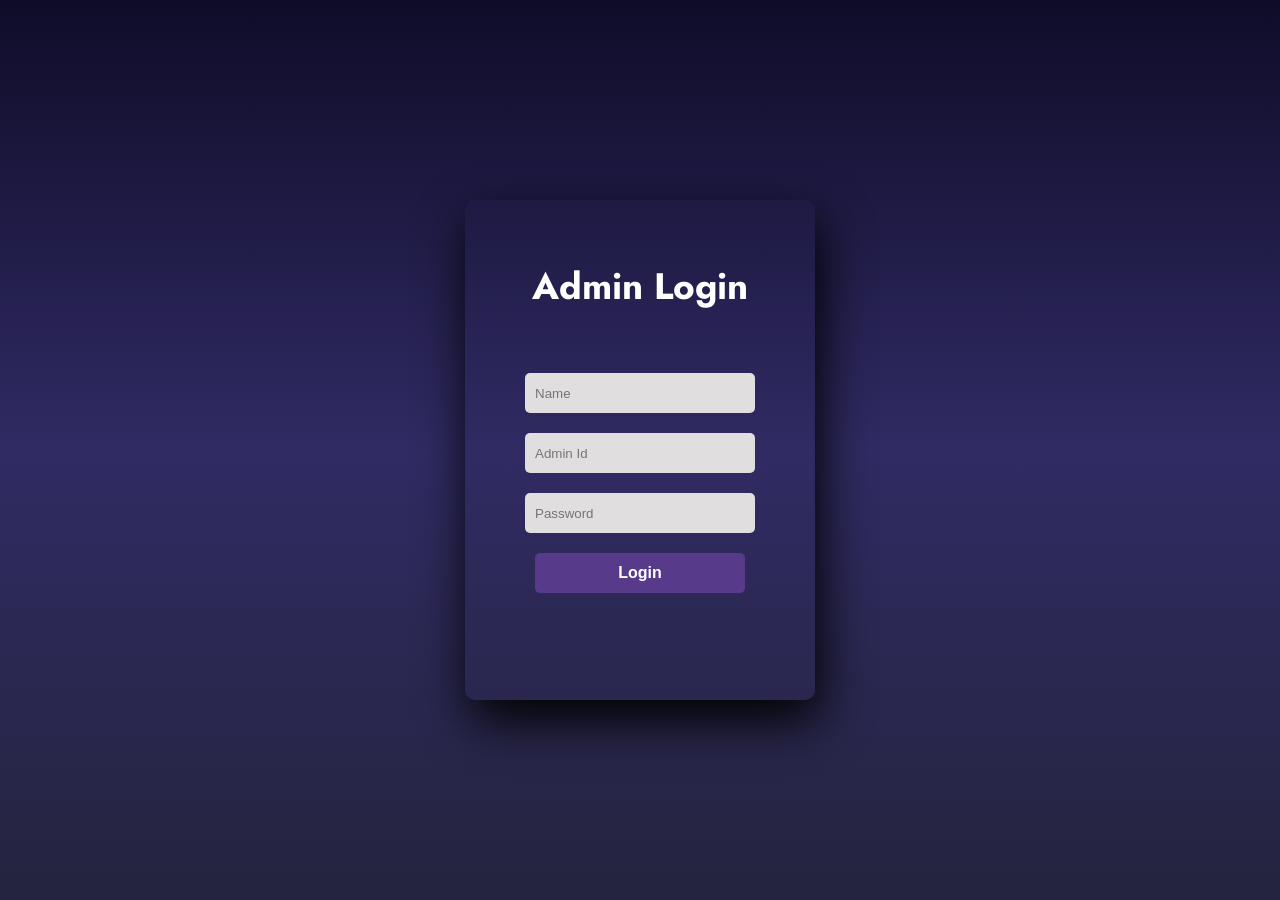
<file: admin.html>
<!DOCTYPE html>
<html lang="en">
<head>
    <meta charset="UTF-8">
    <meta name="viewport" content="width=device-width, initial-scale=1.0">
	<link rel="shortcut icon" href="assets/images/favicon.svg" type="image/x-icon">
    <title>Admin</title>
    <link rel="stylesheet" href="admin.css">
<link href="https://fonts.googleapis.com/css2?family=Jost:wght@500&display=swap" rel="stylesheet">

</head>
<body>
    <div class="main">  	
		<input type="checkbox" id="chk" aria-hidden="true">

			<div class="signup">
				<form>
					<label for="chk" aria-hidden="true">Admin Login</label>
					<input type="text" name="txt" placeholder="Name" required="">
					<input type="email" name="email" placeholder="Admin Id" required="">
					<input type="password" name="pswd" placeholder="Password" required="">
					<button>Login</button>
				</form>
			</div>

			<!-- <div class="login">
				<form>
					<label for="chk" aria-hidden="true">Login</label>
					<input type="email" name="email" placeholder="Email" required="">
					<input type="password" name="pswd" placeholder="Password" required="">
					<button>Login</button>
				</form>
			</div> -->
	</div>
    
</body>
</html>
</file>
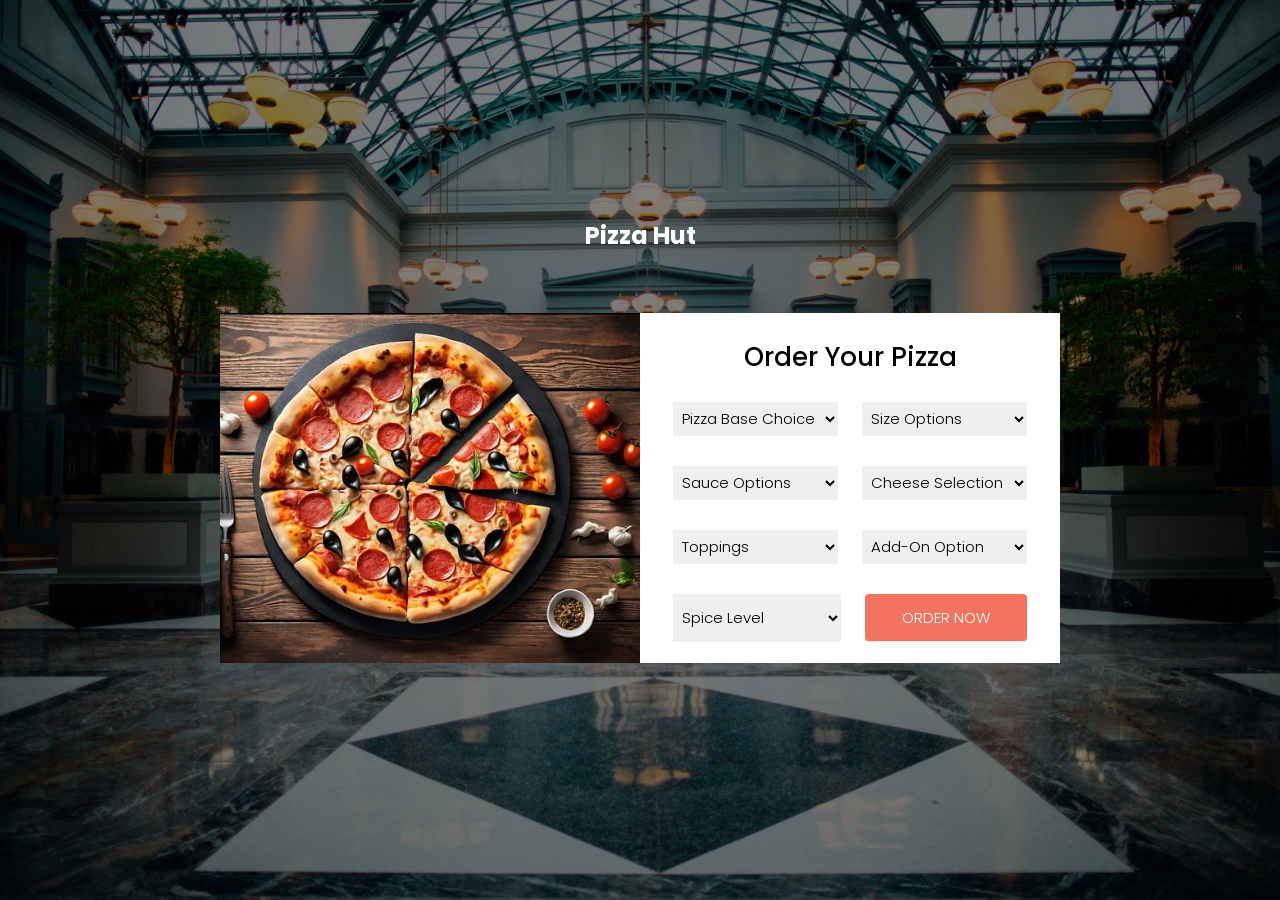
<file: order1.html>
<!DOCTYPE html>
<html lang="en">
<head>
    <meta charset="UTF-8">
    <meta name="viewport" content="width=device-width, initial-scale=1.0">
    <link rel="shortcut icon" href="assets/images/favicon.svg" type="image/x-icon">
    <title>Document</title>
    <link rel="stylesheet" href="order.css">
    <script>
        // function showAlert() {
        //     alert("Your order has been placed successfully. Thanks!");
        // }

        function redirectToPayment(){
            window.location.href = "payment.html"
        }
    </script>



</head>
    <body>
        
        <section class = "banner">
            <h2>Pizza Hut</h2>
            <div class = "card-container">
                <div class = "card-img">
                    <!-- image here -->
                     <!-- <img src="./assets/images/pizza.jpg" width="100%" height="100%" alt="image"> -->
                </div>

                <div class = "card-content">
                    <h3>Order Your Pizza</h3>
                    <form>
                        <div class = "form-row">
                            
                            <select title = "pizza" required>
                                <option value = "select">Pizza Base Choice</option>
                                <option value = "Classic Hand-Tossed">Classic Hand-Tossed</option>
                                <option value = "Thin Crust">Thin Crust</option>
                                <option value = "Cheese Burst">Cheese Burst</option>
                                <option value = "Whole Wheat Base">Whole Wheat Base</option>
                            </select>

                            <select title = "size" required>
                                <option value = "Size Options">Size Options</option>
                                <option value = "Personal">Personal (6-inch)</option>
                                <option value = "Medium">Medium (8-inch)</option>
                                <option value = "Large">Large (12-inch)</option>
                                <option value = "Family">Family (16-inch)</option>
                            </select>
                        </div>

                        <div class = "form-row">
                            <select title = "souce" required>
                                <option value = "Sauce Options">Sauce Options</option>
                                <option value = "Classic Tomato">Classic Tomato</option>
                                <option value = "Pesto">Pesto</option>
                                <option value = "Alfredo (White Sauce)">Alfredo (White Sauce)</option>
                                <option value = "Spicy Marinara">Spicy Marinara</option>
                            </select>

                            <select title = "Cheese" required>
                                <option value = "cheese">Cheese Selection</option>
                                <option value = "Mozzarella">Mozzarella</option>
                                <option value = "Cheddar">Cheddar</option>
                                <option value = "Parmesan">Parmesan</option>
                                <option value = "Vegan Cheese">Vegan Cheese</option>
                            </select>
                        </div>

                        <div class = "form-row">
                            <select title = "Topping" required>
                                <option value = "Topping">Toppings</option>
                                <option value = "Pepperoni">Pepperoni</option>
                                <option value = "Bell Peppers">Bell Peppers</option>
                                <option value = "Grilled Chicken">Grilled Chicken</option>
                                <option value = "Truffle Oil">Truffle Oil</option>
                            </select>

                            <select title = "Add-On Option" required>
                                <option value = "Add-On Option">Add-On Option</option>
                                <option value = "Extra Cheese">Extra Cheese</option>
                                <option value = "Extra Meat">Extra Meat</option>
                                <option value = "Gluten-Free Dough">Gluten-Free Dough</option>
                            </select>

                        </div>

                        <div class="form-row">
                            <select title = "Spice Level" required>
                                <option value = "Spice Level">Spice Level</option>
                                <option value = "Mild">Mild</option>
                                <option value = "Medium">Medium</option>
                                <option value = "Spicy">Spicy</option>
                            </select>

                            <input type = "submit" value = "ORDER NOW" onclick="redirectToPayment()" >
                           
                        </div>

                        

                    </form>
                </div>
            </div>
        </section>
       
      
    </body>
</html>
</file>
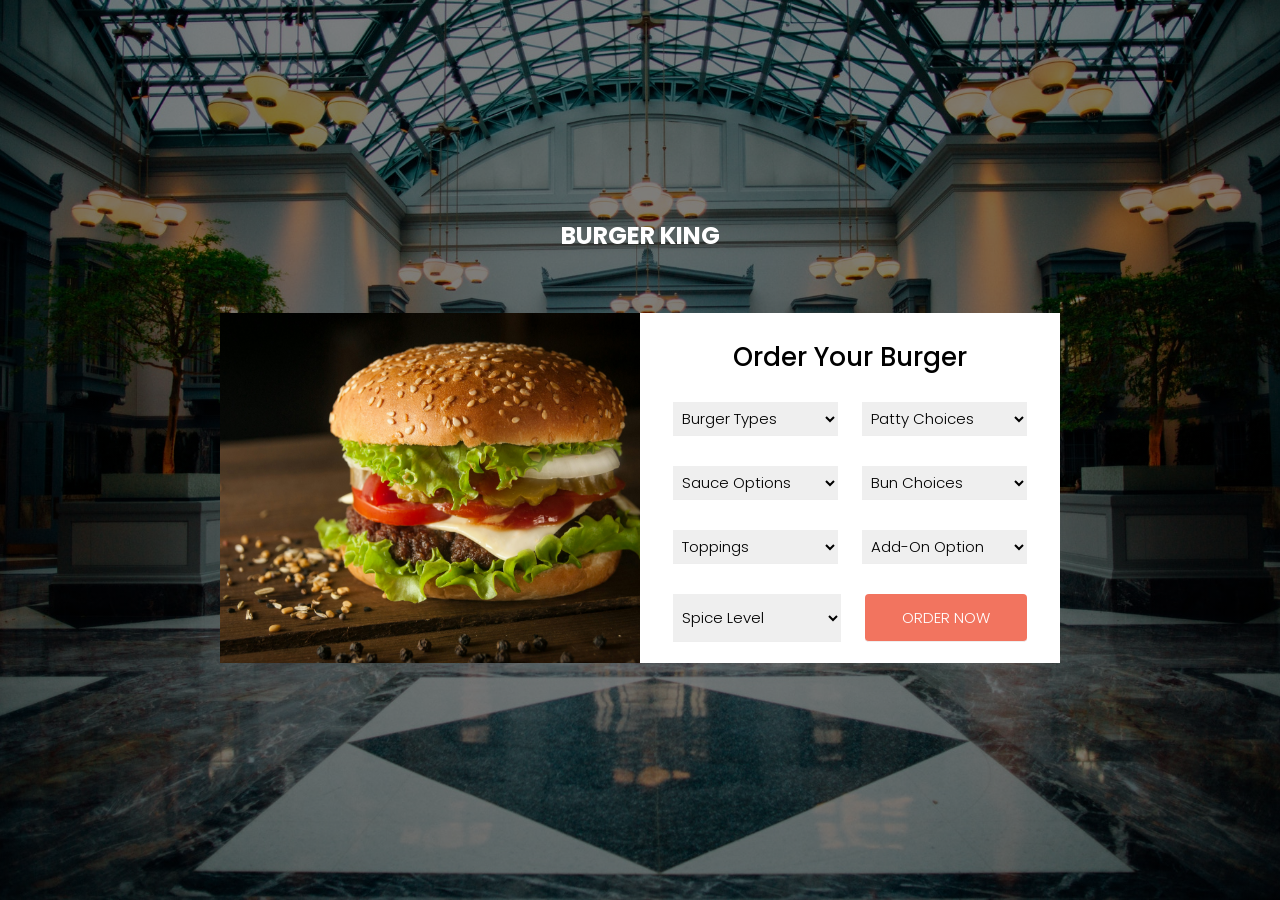
<file: order2.html>
<!DOCTYPE html>
<html lang="en">
<head>
    <meta charset="UTF-8">
    <meta name="viewport" content="width=device-width, initial-scale=1.0">
    <link rel="shortcut icon" href="assets/images/favicon.svg" type="image/x-icon">
    <title>Document</title>
    <!-- <link rel="stylesheet" href="order.css"> -->
    

    <script>
        function showAlert() {
            alert("Your order has been placed successfully. Thanks!");
        }
    </script>

    <style>
        @import url('https://fonts.googleapis.com/css2?family=Poppins:wght@300;500;700&display=swap');


*{
    box-sizing: border-box;
    padding: 0;
    margin: 0;
}
body{
    font-family: 'Poppins', sans-serif;
}
.banner{
    min-height: 100vh;
    background: linear-gradient(rgba(0, 0, 0, 0.5), rgba(0, 0, 0, 0.5)), url("./assets/images/banner-img.jpg") center/cover no-repeat;
    display: flex;
    flex-direction: column;
    justify-content: center;
    align-items: center;
    color: #fff;
    padding-bottom: 20px;
}
.card-container{
    display: grid;
    grid-template-columns: 420px 420px;
}
.card-img{
    background: url("./assets/images/burger.jpg") center/cover no-repeat;
}
.banner h2{
    padding-bottom: 40px;
    margin-bottom: 20px;
}
.card-content{
    background: #fff;
    height: 350px;
}
.card-content h3{
    text-align: center;
    color: #000;
    padding: 25px 0 10px 0;
    font-size: 26px;
    font-weight: 500;
}
.form-row{
    display: flex;
    width: 90%;
    margin: 0 auto;
}
form select, form input{
    display: block;
    width: 100%;
    margin: 15px 12px;
    padding: 5px;
    font-size: 15px;
    font-family: 'Poppins', sans-serif;
    outline: none;
    border: none;
    border-bottom: 1px solid #eee;
    font-weight: 300;
}
form input[type = text], form input[type = number], form input::placeholder, select{
    color: black;
}
form input[type = submit]{
    color: #fff;
    background: #f2745f;
    padding: 12px 0;
    border-radius: 4px;
    cursor: pointer;
}
form input[type = submit]:hover{
    opacity: 0.9;
}
@media(max-width: 992px){
    .card-container{
        grid-template-columns: 100%;
        width: 100vw;
    }
    .card-img{
        height: 330px;
    }
}

@media (max-width: 800px){
    .card-img{
        width: 100%;
        height: 600px;
        scale: 0.62;
        margin-top: -180px;
    }
    .card-content
    {
        margin-top: -180px;
        scale: 0.62;
    }

    .banner h2{
        font-size: 2rem;
      
       
    }
    
}

    </style>

</head>
    <body>
        
        <section class = "banner">
            <h2>BURGER KING</h2>
            <div class = "card-container">
                <div class = "card-img">
                    <!-- image here -->
                     <!-- <img src="./assets/images/card-img.jpg" width="100" height="100" alt="image"> -->
                </div>

                <div class = "card-content">
                    <h3>Order Your Burger</h3>
                    <form>
                        <div class = "form-row">
                            
                            <select title = "Burger" required>
                                <option value = "select">Burger Types</option>
                                <option value = "Classic Burger">Classic Burger</option>
                                <option value = "Cheese Lover's Burger">Cheese Lover's Burger</option>
                                <option value = "Chicken Burger">Chicken Burger</option>
                                <option value = "Vegetarian Burger">Vegetarian Burger</option>
                                <option value = "BBQ Bacon Burger">BBQ Bacon Burger</option>
                            </select>

                            <select title = "Patty Choices" required>
                                <option value = "Patty Choices">Patty Choices</option>
                                <option value = "Chicken">Chicken</option>
                                <option value = "Lamb">Lamb</option>
                                <option value = "Vegan">Vegan</option>
                            </select>
                        </div>

                        <div class = "form-row">
                            <select title = "souce" required>
                                <option value = "Sauce Options">Sauce Options</option>
                                <option value = "Spicy Mayo">Spicy Mayo</option>
                                <option value = "Garlic Aioli">Garlic Aioli</option>
                                <option value = "Ketchup/Mustard">Ketchup/Mustard</option>
                            </select>

                            <select title = "Bun Choices" required>
                                <option value = "Bun Choices">Bun Choices</option>
                                <option value = "Classic Brioche">Classic Brioche</option>
                                <option value = "Sesame Seed Bun">Sesame Seed Bun</option>
                                <option value = "Whole Wheat">Whole Wheat</option>
                                <option value = "Lettuce Wrap">Lettuce Wrap</option>
                            </select>
                        </div>

                        <div class = "form-row">
                            <select title = "Topping" required>
                                <option value = "Topping">Toppings</option>
                                <option value = "Cheese">Cheese</option>
                                <option value = "Grilled Onions">Grilled Onions</option>
                                <option value = "Avocado">Avocado</option>
                                <option value = "Pickles">Pickles</option>
                            </select>

                            <select title = "Add-On Option" required>
                                <option value = "Add-On Option">Add-On Option</option>
                                <option value = "Extra Cheese">Add fries and a drink</option>
                                <option value = "Extra Meat">Sweet potato fries option</option>
                                <option value = "Gluten-Free Dough">Side salad or onion rings</option>
                            </select>

                        </div>

                        <div class="form-row">
                            <select title = "Spice Level" required>
                                <option value = "Spice Level">Spice Level</option>
                                <option value = "Mild">Mild</option>
                                <option value = "Medium">Medium</option>
                                <option value = "Extra Hot">Extra Hot</option>
                            </select>

                            <input type = "submit" value = "ORDER NOW" onclick="redirectToPayment()">
                        </div>

                        

                    </form>
                </div>
            </div>
        </section>
        
        
    </body>
</html>
</file>
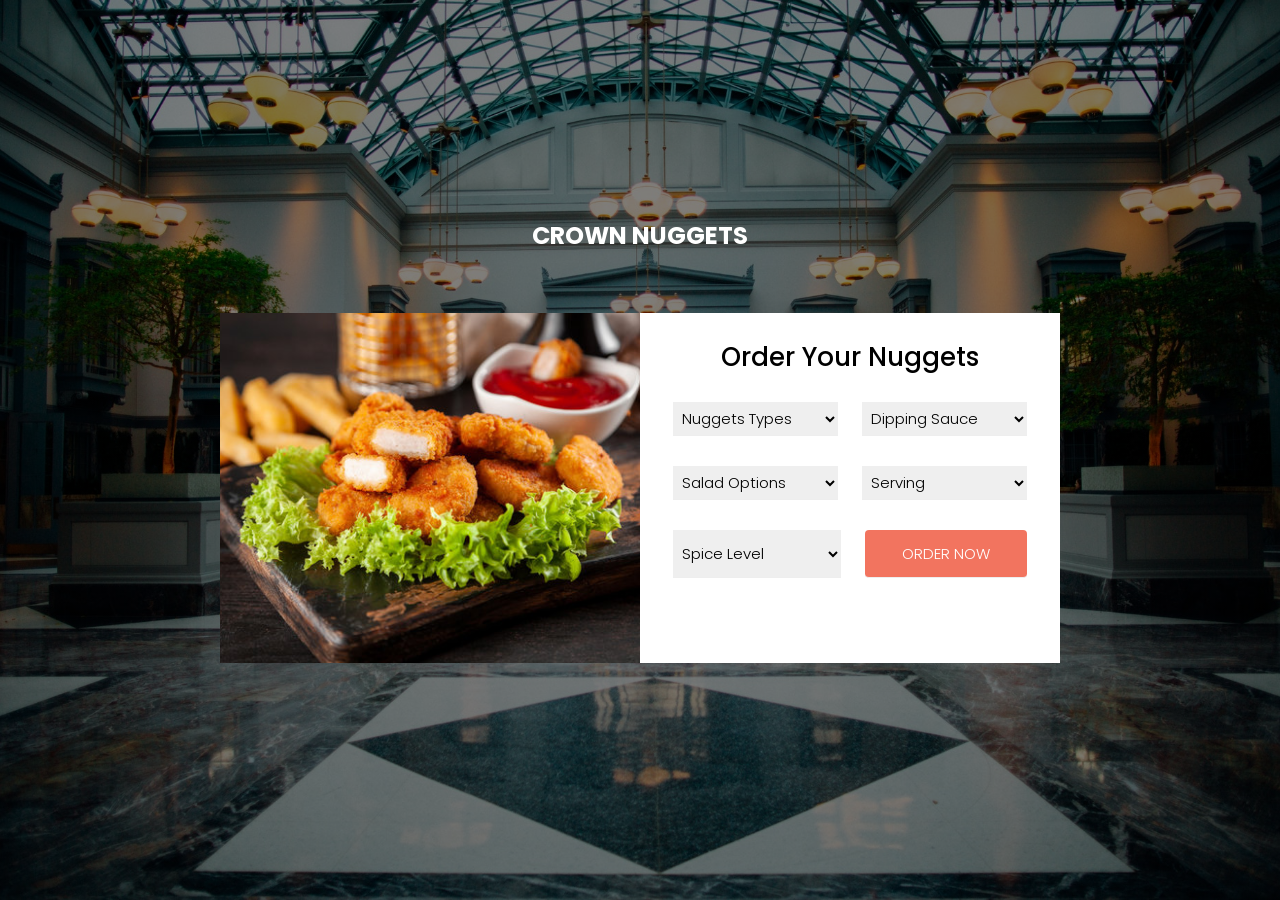
<file: order3.html>
<!DOCTYPE html>
<html lang="en">
<head>
    <meta charset="UTF-8">
    <meta name="viewport" content="width=device-width, initial-scale=1.0">
    <link rel="shortcut icon" href="assets/images/favicon.svg" type="image/x-icon">
    <title>Document</title>
    <!-- <link rel="stylesheet" href="order.css"> -->

    <script>
        function showAlert() {
            alert("Your order has been placed successfully. Thanks!");
        }
    </script>

    <style>
            @import url('https://fonts.googleapis.com/css2?family=Poppins:wght@300;500;700&display=swap');


*{
    box-sizing: border-box;
    padding: 0;
    margin: 0;
}
body{
    font-family: 'Poppins', sans-serif;
}
.banner{
    min-height: 100vh;
    background: linear-gradient(rgba(0, 0, 0, 0.5), rgba(0, 0, 0, 0.5)), url("./assets/images/banner-img.jpg") center/cover no-repeat;
    display: flex;
    flex-direction: column;
    justify-content: center;
    align-items: center;
    color: #fff;
    padding-bottom: 20px;
}
.card-container{
    display: grid;
    grid-template-columns: 420px 420px;
}
.card-img{
    background: url("./assets/images/nuggets.jpg") center/cover no-repeat;
}
.banner h2{
    padding-bottom: 40px;
    margin-bottom: 20px;
}
.card-content{
    background: #fff;
    height: 350px;
}
.card-content h3{
    text-align: center;
    color: #000;
    padding: 25px 0 10px 0;
    font-size: 26px;
    font-weight: 500;
}
.form-row{
    display: flex;
    width: 90%;
    margin: 0 auto;
}
form select, form input{
    display: block;
    width: 100%;
    margin: 15px 12px;
    padding: 5px;
    font-size: 15px;
    font-family: 'Poppins', sans-serif;
    outline: none;
    border: none;
    border-bottom: 1px solid #eee;
    font-weight: 300;
}
form input[type = text], form input[type = number], form input::placeholder, select{
    color: black;
}
form input[type = submit]{
    color: #fff;
    background: #f2745f;
    padding: 12px 0;
    border-radius: 4px;
    cursor: pointer;
}
form input[type = submit]:hover{
    opacity: 0.9;
}
@media(max-width: 992px){
    .card-container{
        grid-template-columns: 100%;
        width: 100vw;
    }
    .card-img{
        height: 330px;
    }
}
    </style>




</head>
    <body>
        
        <section class = "banner">
            <h2>CROWN NUGGETS</h2>
            <div class = "card-container">
                <div class = "card-img">
                    <!-- image here -->
                     <!-- <img src="./assets/images/card-img.jpg" width="100" height="100" alt="image"> -->
                </div>

                <div class = "card-content">
                    <h3>Order Your Nuggets</h3>
                    <form>
                        <div class = "form-row">
                            
                            <select title = "Nuggets" required>
                                <option value = "select">Nuggets Types</option>
                                <option value = "Classic Burger">Classic Chicken Nuggets</option>
                                <option value = "Cheese Lover's Burger">Spicy Chicken Nuggets</option>
                                <option value = "Chicken Burger">CGrilled Chicken Nuggets</option>
                                <option value = "Vegetarian Burger">BBQ Chicken Nuggets</option>
                                <option value = "BBQ Bacon Burger">Nuggets Combo Box</option>
                            </select>

                            <select title = "dipping Sauce" required>
                                <option value = "Patty Choices">Dipping Sauce</option>
                                <option value = "Chicken">Blue Cheese</option>
                                <option value = "Lamb">Garlic Butter Dip</option>
                                <option value = "Vegan">Sour Sauce</option>
                            </select>
                        </div>

                        <div class = "form-row">
                            <select title = "salad" required>
                                <option value = "Sauce Options">Salad Options</option>
                                <option value = "Spicy Mayo">Fries</option>
                                <option value = "Garlic Aioli">Onion rings</option>
                                <option value = "Ketchup/Mustard">Side salad</option>
                            </select>

                            <select title = "Serving" required>
                                <option value = "Choices">Serving</option>
                                <option value = "Classic Brioche">Ketchup</option>
                                <option value = "Sesame Seed Bun">Honey Mustard</option>
                                <option value = "Whole Wheat">Garlic Aioli</option>
                            </select>
                        </div>

                        <div class="form-row">
                            <select title = "Spice Level" required>
                                <option value = "Spice Level">Spice Level</option>
                                <option value = "Mild">Mild</option>
                                <option value = "Medium">Medium</option>
                                <option value = "Extra Hot">Extra Hot</option>
                            </select>

                            <input type = "submit" value = "ORDER NOW" onclick="redirectToPayment()">
                        </div>

                        

                    </form>
                </div>
            </div>
        </section>
        
        
    </body>
</html>
</file>
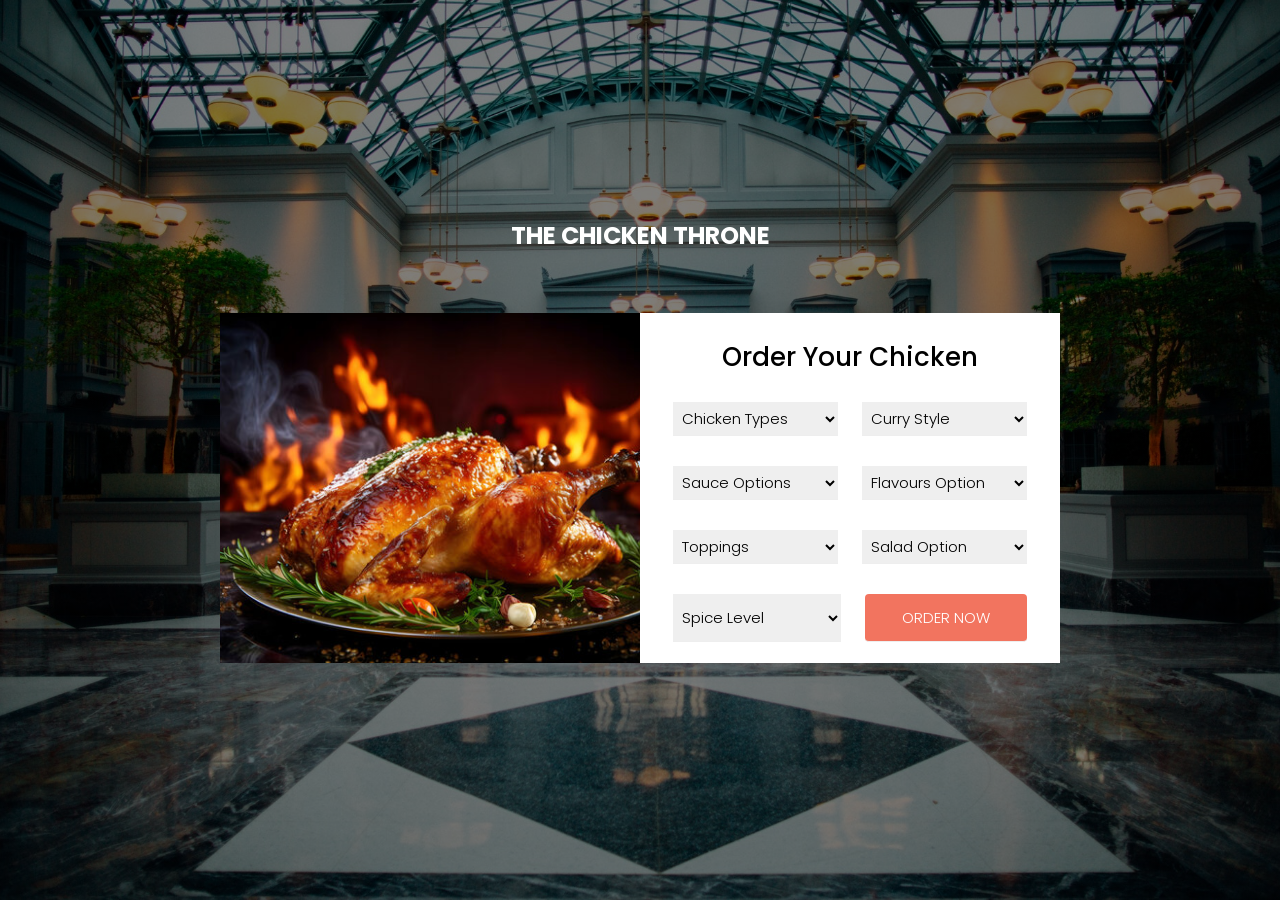
<file: order4.html>
<!DOCTYPE html>
<html lang="en">
<head>
    <meta charset="UTF-8">
    <meta name="viewport" content="width=device-width, initial-scale=1.0">
    <link rel="shortcut icon" href="assets/images/favicon.svg" type="image/x-icon">
    <title>Document</title>
    <link rel="stylesheet" href="order.css">

    <script>
        function showAlert() {
            alert("Your order has been placed successfully. Thanks!");
        }
    </script>



<style>
        @import url('https://fonts.googleapis.com/css2?family=Poppins:wght@300;500;700&display=swap');


*{
    box-sizing: border-box;
    padding: 0;
    margin: 0;
}
body{
    font-family: 'Poppins', sans-serif;
}
.banner{
    min-height: 100vh;
    background: linear-gradient(rgba(0, 0, 0, 0.5), rgba(0, 0, 0, 0.5)), url("./assets/images/banner-img.jpg") center/cover no-repeat;
    display: flex;
    flex-direction: column;
    justify-content: center;
    align-items: center;
    color: #fff;
    padding-bottom: 20px;
}
.card-container{
    display: grid;
    grid-template-columns: 420px 420px;
}
.card-img{
    background: url("./assets/images/chicken.jpg") center/cover no-repeat;
}
.banner h2{
    padding-bottom: 40px;
    margin-bottom: 20px;
}
.card-content{
    background: #fff;
    height: 350px;
}
.card-content h3{
    text-align: center;
    color: #000;
    padding: 25px 0 10px 0;
    font-size: 26px;
    font-weight: 500;
}
.form-row{
    display: flex;
    width: 90%;
    margin: 0 auto;
}
form select, form input{
    display: block;
    width: 100%;
    margin: 15px 12px;
    padding: 5px;
    font-size: 15px;
    font-family: 'Poppins', sans-serif;
    outline: none;
    border: none;
    border-bottom: 1px solid #eee;
    font-weight: 300;
}
form input[type = text], form input[type = number], form input::placeholder, select{
    color: black;
}
form input[type = submit]{
    color: #fff;
    background: #f2745f;
    padding: 12px 0;
    border-radius: 4px;
    cursor: pointer;
}
form input[type = submit]:hover{
    opacity: 0.9;
}
@media(max-width: 992px){
    .card-container{
        grid-template-columns: 100%;
        width: 100vw;
    }
    .card-img{
        height: 330px;
    }
}
</style>




</head>
    <body>
        
        <section class = "banner">
            <h2>THE CHICKEN THRONE</h2>
            <div class = "card-container">
                <div class = "card-img">
                    <!-- image here -->
                     <!-- <img src="./assets/images/card-img.jpg" width="100" height="100" alt="image"> -->
                </div>

                <div class = "card-content">
                    <h3>Order Your Chicken</h3>
                    <form>
                        <div class = "form-row">
                            
                            <select title = "Chicken" required>
                                <option value = "select">Chicken Types</option>
                                <option value = "Classic">Classic Fried Chicken</option>
                                <option value = "Grilled">Grilled Chicken</option>
                                <option value = "Chicken">Chicken Curry</option>
                                <option value = "Chicken">Rotisserie Chicken</option>
                                <option value = "Chicken">Chicken Stir Fry</option>
                            </select>

                            <select title = "Curry Style" required>
                                <option value = "Curry">Curry Style</option>
                                <option value = "Chicken">Indian-style butter chicken</option>
                                <option value = "Thai">Thai green curry</option>
                                <option value = "curry">Caribbean jerk chicken curry</option>
                            </select>
                        </div>

                        <div class = "form-row">
                            <select title = "souce" required>
                                <option value = "Sauce Options">Sauce Options</option>
                                <option value = "Teriyaki">Teriyaki</option>
                                <option value = "GSweet and Sour">Sweet and Sour</option>
                                <option value = "Black Bean Garlic Sauce">Black Bean Garlic Sauce</option>
                            </select>

                            <select title = "Flavours" required>
                                <option value = "Flavours">Flavours Option</option>
                                <option value = "Lemon herb">Lemon herb</option>
                                <option value = "Garlic butter">Garlic butter</option>
                                <option value = "Barbecue">Barbecue</option>
                            </select>
                        </div>

                        <div class = "form-row">
                            <select title = "Topping" required>
                                <option value = "Topping">Toppings</option>
                                <option value = "Cheese">Cheese</option>
                                <option value = "Grilled Onions">Grilled Onions</option>
                                <option value = "Avocado">Avocado</option>
                                <option value = "Pickles">Pickles</option>
                            </select>

                            <select title = "Salad Option" required>
                                <option value = "Salad Option">Salad Option</option>
                                <option value = "Extra">Chicken Cobb Salad</option>
                                <option value = "Extra Meat">Asian Chicken Salad</option>
                                <option value = "Gluten-Free Dough">Side salad or onion rings</option>
                            </select>

                        </div>

                        <div class="form-row">
                            <select title = "Spice Level" required>
                                <option value = "Spice Level">Spice Level</option>
                                <option value = "Mild">Mild</option>
                                <option value = "Medium">Medium</option>
                                <option value = "Extra Hot">Extra Hot</option>
                            </select>

                            <input type = "submit" value = "ORDER NOW" onclick="redirectToPayment()">
                        </div>

                        

                    </form>
                </div>
            </div>
        </section>
        
        
    </body>
</html>
</file>
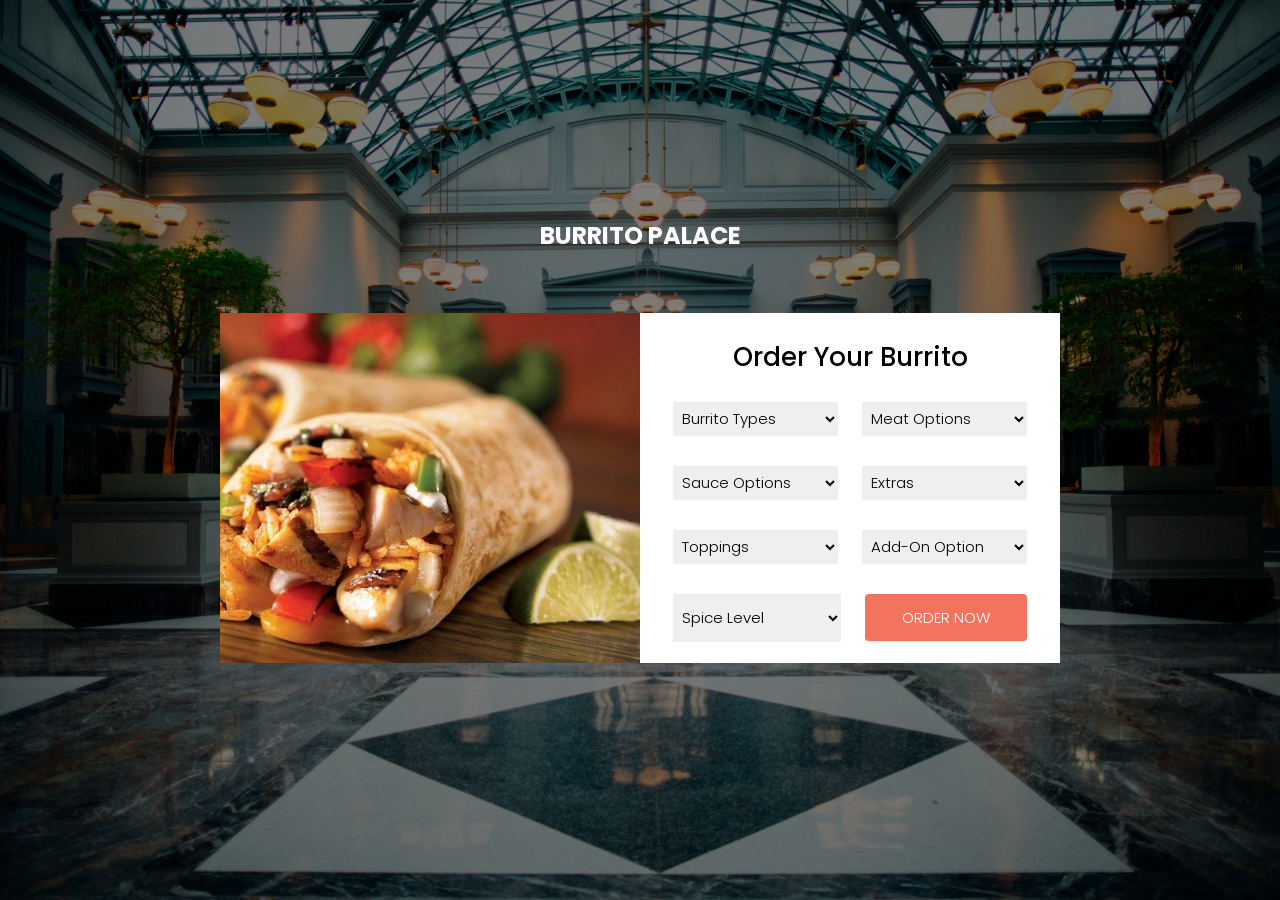
<file: order5.html>
<!DOCTYPE html>
<html lang="en">
<head>
    <meta charset="UTF-8">
    <meta name="viewport" content="width=device-width, initial-scale=1.0">
    <link rel="shortcut icon" href="assets/images/favicon.svg" type="image/x-icon">
    <title>Document</title>
    <link rel="stylesheet" href="order.css">

    <script>
        function showAlert() {
            alert("Your order has been placed successfully. Thanks!");
        }
    </script>


<style>
        @import url('https://fonts.googleapis.com/css2?family=Poppins:wght@300;500;700&display=swap');


*{
    box-sizing: border-box;
    padding: 0;
    margin: 0;
}
body{
    font-family: 'Poppins', sans-serif;
}
.banner{
    min-height: 100vh;
    background: linear-gradient(rgba(0, 0, 0, 0.5), rgba(0, 0, 0, 0.5)), url("./assets/images/banner-img.jpg") center/cover no-repeat;
    display: flex;
    flex-direction: column;
    justify-content: center;
    align-items: center;
    color: #fff;
    padding-bottom: 20px;
}
.card-container{
    display: grid;
    grid-template-columns: 420px 420px;
}
.card-img{
    background: url("./assets/images/Chicken-Burrito.jpg") center/cover no-repeat;
}
.banner h2{
    padding-bottom: 40px;
    margin-bottom: 20px;
}
.card-content{
    background: #fff;
    height: 350px;
}
.card-content h3{
    text-align: center;
    color: #000;
    padding: 25px 0 10px 0;
    font-size: 26px;
    font-weight: 500;
}
.form-row{
    display: flex;
    width: 90%;
    margin: 0 auto;
}
form select, form input{
    display: block;
    width: 100%;
    margin: 15px 12px;
    padding: 5px;
    font-size: 15px;
    font-family: 'Poppins', sans-serif;
    outline: none;
    border: none;
    border-bottom: 1px solid #eee;
    font-weight: 300;
}
form input[type = text], form input[type = number], form input::placeholder, select{
    color: black;
}
form input[type = submit]{
    color: #fff;
    background: #f2745f;
    padding: 12px 0;
    border-radius: 4px;
    cursor: pointer;
}
form input[type = submit]:hover{
    opacity: 0.9;
}
@media(max-width: 992px){
    .card-container{
        grid-template-columns: 100%;
        width: 100vw;
    }
    .card-img{
        height: 330px;
    }
}
</style>




</head>
    <body>
        
        <section class = "banner">
            <h2>BURRITO PALACE</h2>
            <div class = "card-container">
                <div class = "card-img">
                    <!-- image here -->
                     <!-- <img src="./assets/images/card-img.jpg" width="100" height="100" alt="image"> -->
                </div>

                <div class = "card-content">
                    <h3>Order Your Burrito</h3>
                    <form>
                        <div class = "form-row">
                            
                            <select title = "Burrito" required>
                                <option value = "select">Burrito Types</option>
                                <option value = "Classic Burrito">Classic Burrito</option>
                                <option value = "Cheese Lover's Burger">Chicken Fajita Burrito</option>
                                <option value = "Chicken Burger">Spicy Burrito</option>
                                <option value = "Vegetarian Burger">Surf & Turf Burrito</option>
                                <option value = "Carnitas Burrito">Carnitas Burrito</option>
                            </select>

                            <select title = "Meat Choices" required>
                                <option value = "Meat Choices">Meat Options</option>
                                <option value = "Chicken">Chicken</option>
                                <option value = "Lamb">Pork</option>
                                <option value = "Vegan">Vegetarian</option>
                            </select>
                        </div>

                        <div class = "form-row">
                            <select title = "souce" required>
                                <option value = "Sauce Options">Sauce Options</option>
                                <option value = "Spicy Mayo">Chipotle Sauce</option>
                                <option value = "Garlic Aioli">Salsa Verde</option>
                                <option value = "Ketchup/Mustard">Garlic Aioli</option>
                            </select>

                            <select title = "Extras" required>
                                <option value = "Bun Choices">Extras</option>
                                <option value = "Classic Brioche">Corn</option>
                                <option value = "Sesame Seed Bun">Jalapeños</option>
                                <option value = "Whole Wheat">BBQ Sauce</option>
                            </select>
                        </div>

                        <div class = "form-row">
                            <select title = "Topping" required>
                                <option value = "Topping">Toppings</option>
                                <option value = "Cheese">Cheese</option>
                                <option value = "Lettuce">Lettuce</option>
                                <option value = "Avocado">Salsa</option>
                                <option value = "Pickles">Sour Cream</option>
                            </select>

                            <select title = "Add-On Option" required>
                                <option value = "Add-On Option">Add-On Option</option>
                                <option value = "Extra Cheese">Avacado</option>
                                <option value = "Extra Meat">Salsa</option>
                                <option value = "Gluten-Free Dough">Hot Sauce</option>
                            </select>

                        </div>

                        <div class="form-row">
                            <select title = "Spice Level" required>
                                <option value = "Spice Level">Spice Level</option>
                                <option value = "Mild">Mild</option>
                                <option value = "Medium">Medium</option>
                                <option value = "Extra Hot">Extra Hot</option>
                            </select>

                            <input type = "submit" value = "ORDER NOW" onclick="redirectToPayment()">
                        </div>

                        

                    </form>
                </div>
            </div>
        </section>
        
        
    </body>
</html>
</file>
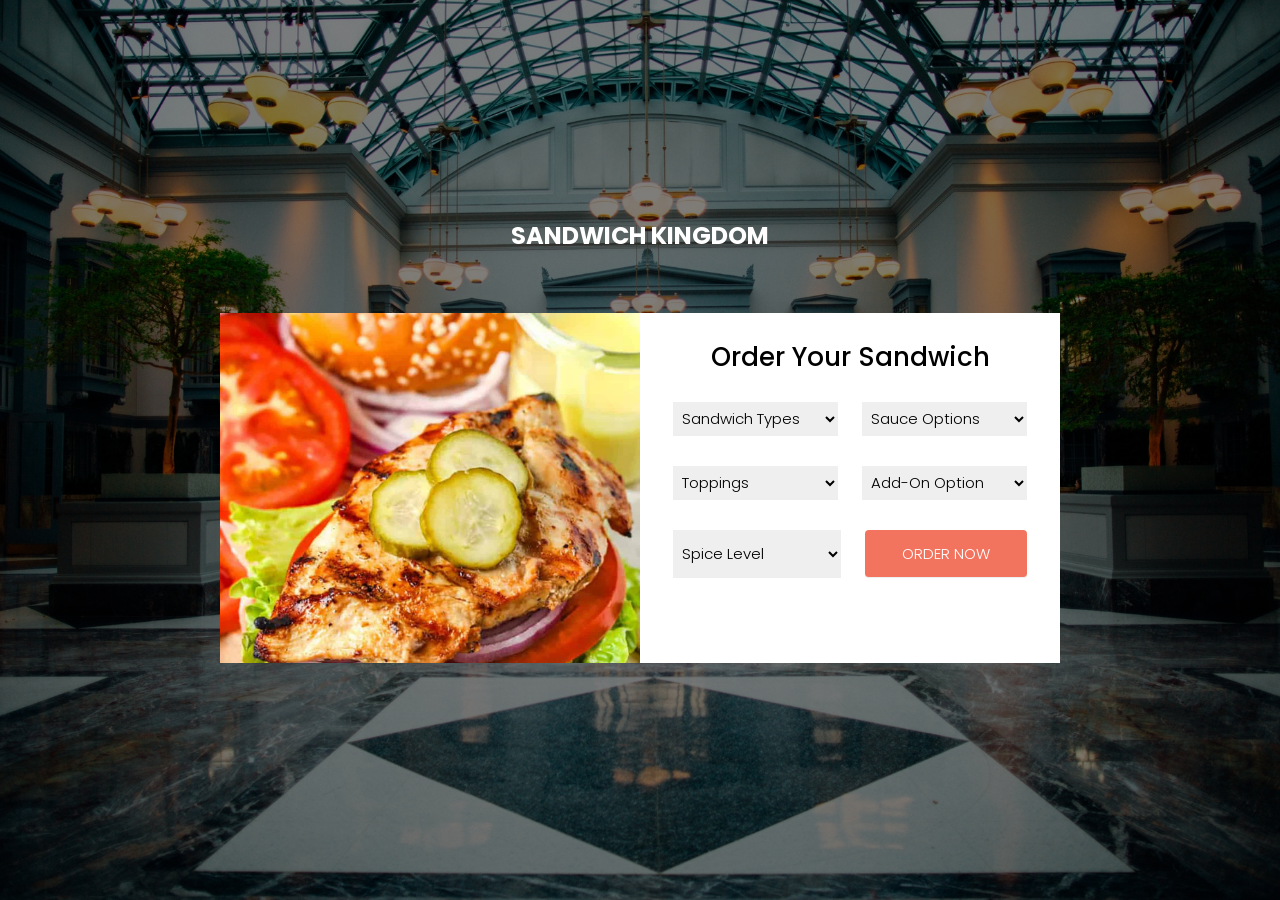
<file: order6.html>
<!DOCTYPE html>
<html lang="en">
  <head>
    <meta charset="UTF-8" />
    <meta name="viewport" content="width=device-width, initial-scale=1.0" />
    <link rel="shortcut icon" href="assets/images/favicon.svg" type="image/x-icon">
    <title>Document</title>
    <link rel="stylesheet" href="order.css" />

    <script>
      function redirectToPayment() {
        window.location.href = "payment.html";
      }
    </script>

    <style>
      @import url("https://fonts.googleapis.com/css2?family=Poppins:wght@300;500;700&display=swap");

      * {
        box-sizing: border-box;
        padding: 0;
        margin: 0;
      }
      body {
        font-family: "Poppins", sans-serif;
      }
      .banner {
        min-height: 100vh;
        background: linear-gradient(rgba(0, 0, 0, 0.5), rgba(0, 0, 0, 0.5)),
          url("./assets/images/banner-img.jpg") center/cover no-repeat;
        display: flex;
        flex-direction: column;
        justify-content: center;
        align-items: center;
        color: #fff;
        padding-bottom: 20px;
      }
      .card-container {
        display: grid;
        grid-template-columns: 420px 420px;
      }
      .card-img {
        background: url("./assets/images/Sandwich-2.jpg") center/cover no-repeat;
      }
      .banner h2 {
        padding-bottom: 40px;
        margin-bottom: 20px;
      }
      .card-content {
        background: #fff;
        height: 350px;
      }
      .card-content h3 {
        text-align: center;
        color: #000;
        padding: 25px 0 10px 0;
        font-size: 26px;
        font-weight: 500;
      }
      .form-row {
        display: flex;
        width: 90%;
        margin: 0 auto;
      }
      form select,
      form input {
        display: block;
        width: 100%;
        margin: 15px 12px;
        padding: 5px;
        font-size: 15px;
        font-family: "Poppins", sans-serif;
        outline: none;
        border: none;
        border-bottom: 1px solid #eee;
        font-weight: 300;
      }
      form input[type="text"],
      form input[type="number"],
      form input::placeholder,
      select {
        color: black;
      }
      form input[type="submit"] {
        color: #fff;
        background: #f2745f;
        padding: 12px 0;
        border-radius: 4px;
        cursor: pointer;
      }
      form input[type="submit"]:hover {
        opacity: 0.9;
      }
      @media (max-width: 992px) {
        .card-container {
          grid-template-columns: 100%;
          width: 100vw;
        }
        .card-img {
          height: 330px;
        }
      }
    </style>
  </head>
  <body>
    <section class="banner">
      <h2>SANDWICH KINGDOM</h2>
      <div class="card-container">
        <div class="card-img">
          <!-- image here -->
          <!-- <img src="./assets/images/card-img.jpg" width="100" height="100" alt="image"> -->
        </div>

        <div class="card-content">
          <h3>Order Your Sandwich</h3>
          <form>
            <div class="form-row">
              <select title="Sandwich" required>
                <option value="select">Sandwich Types</option>
                <option value="Classic Burger">Classic Club Sandwich</option>
                <option value="Cheese Lover's Burger">
                  Grilled Chicken Sandwich
                </option>
                <option value="Chicken Burger">Pulled Pork Sandwich</option>
                <option value="Vegetarian Burger">Tuna Salad Sandwich</option>
                <option value="BBQ Bacon Burger">Egg Salad Sandwich</option>
              </select>

              <select title="souce" required>
                <option value="Sauce Options">Sauce Options</option>
                <option value="Spicy Mayo">Spicy Mayo</option>
                <option value="Garlic Aioli">Garlic Aioli</option>
                <option value="Ketchup/Mustard">Ketchup/Mustard</option>
              </select>
            </div>

            <div class="form-row">
              <select title="Topping" required>
                <option value="Topping">Toppings</option>
                <option value="Cheese">Cheese</option>
                <option value="Grilled Onions">Grilled Onions</option>
                <option value="Avocado">Avocado</option>
                <option value="Bacon">Bacon</option>
              </select>

              <select title="Add-On Option" required>
                <option value="Add-On Option">Add-On Option</option>
                <option value="Extra Cheese">Fries</option>
                <option value="Extra Meat">Chips</option>
                <option value="Gluten-Free Dough">Side salad</option>
              </select>
            </div>

            <div class="form-row">
              <select title="Spice Level" required>
                <option value="Spice Level">Spice Level</option>
                <option value="Mild">Mild</option>
                <option value="Medium">Medium</option>
                <option value="Extra Hot">Extra Hot</option>
              </select>

              <input
                type="submit"
                value="ORDER NOW"
                onclick="redirectToPayment()"
              />
            </div>
          </form>
        </div>
      </div>
    </section>
  </body>
</html>
</file>
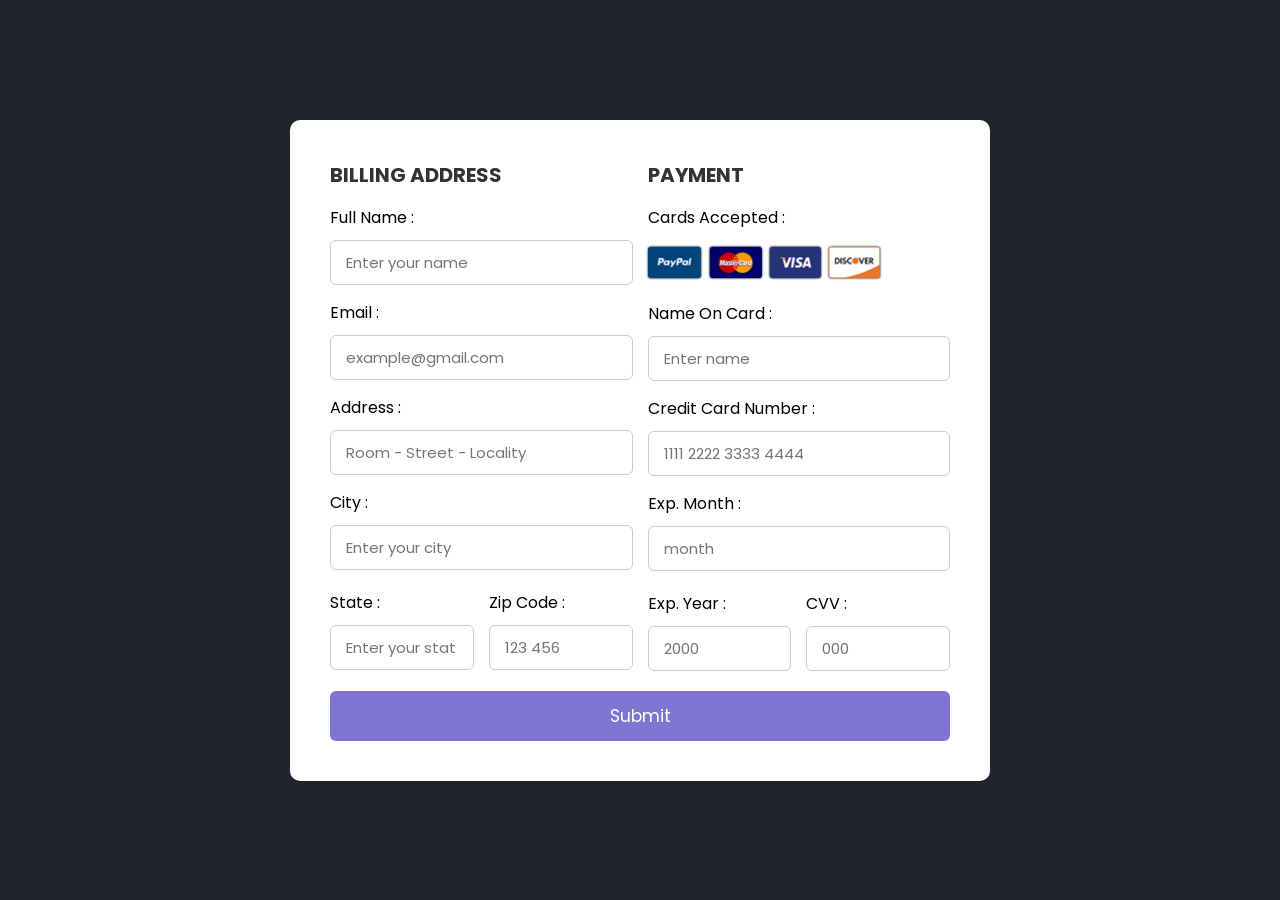
<file: payment.html>
<!DOCTYPE html>
<html lang="en">

<head>
    <meta charset="UTF-8">
    <meta http-equiv="X-UA-Compatible" content="IE=edge">
    <meta name="viewport" content="width=device-width, initial-scale=1.0">
    <link rel="shortcut icon" href="assets/images/favicon.svg" type="image/x-icon">
    <title>Payment Gateway</title>
    <link rel="stylesheet" href="payment.css">

  <script>
    function showAlert() {
    alert("Dear customer, Your table no. T-7 has been booked successfully . Thanks!");

}

  </script>
</head>

<body>

    <div class="container">
        <form action="">
            <div class="row">
                <div class="column">
                    <h3 class="title">Billing Address</h3>
                    <div class="input-box">
                        <span>Full Name :</span>
                        <input type="text" placeholder="Enter your name">
                    </div>
                    <div class="input-box">
                        <span>Email :</span>
                        <input type="email" placeholder="example@gmail.com">
                    </div>
                    <div class="input-box">
                        <span>Address :</span>
                        <input type="text" placeholder="Room - Street - Locality">
                    </div>
                    <div class="input-box">
                        <span>City :</span>
                        <input type="text" placeholder="Enter your city">
                    </div>

                    <div class="flex">
                        <div class="input-box">
                            <span>State :</span>
                            <input type="text" placeholder="Enter your stat">
                        </div>
                        <div class="input-box">
                            <span>Zip Code :</span>
                            <input type="number" placeholder="123 456">
                        </div>
                    </div>
                </div>

                <div class="column">
                    <h3 class="title">Payment</h3>
                    <div class="input-box">
                        <span>Cards Accepted :</span>
                        <img src="imgcards.png" alt="">
                    </div>
                    <div class="input-box">
                        <span>Name On Card :</span>
                        <input type="text" placeholder="Enter name">
                    </div>
                    <div class="input-box">
                        <span>Credit Card Number :</span>
                        <input type="number" placeholder="1111 2222 3333 4444">
                    </div>
                    <div class="input-box">
                        <span>Exp. Month :</span>
                        <input type="text" placeholder="month">
                    </div>
                
                    <div class="flex">
                        <div class="input-box">
                            <span>Exp. Year :</span>
                            <input type="number" placeholder="2000">
                        </div>
                        <div class="input-box">
                            <span>CVV :</span>
                            <input type="number" placeholder="000">
                        </div>
                    </div>
                </div>
            </div>

            <button type="submit" class="btn" onclick="showAlert()">Submit</button>
          
        </form>
    </div>
<script src="script.js"></script>
</body>

</html>
</file>
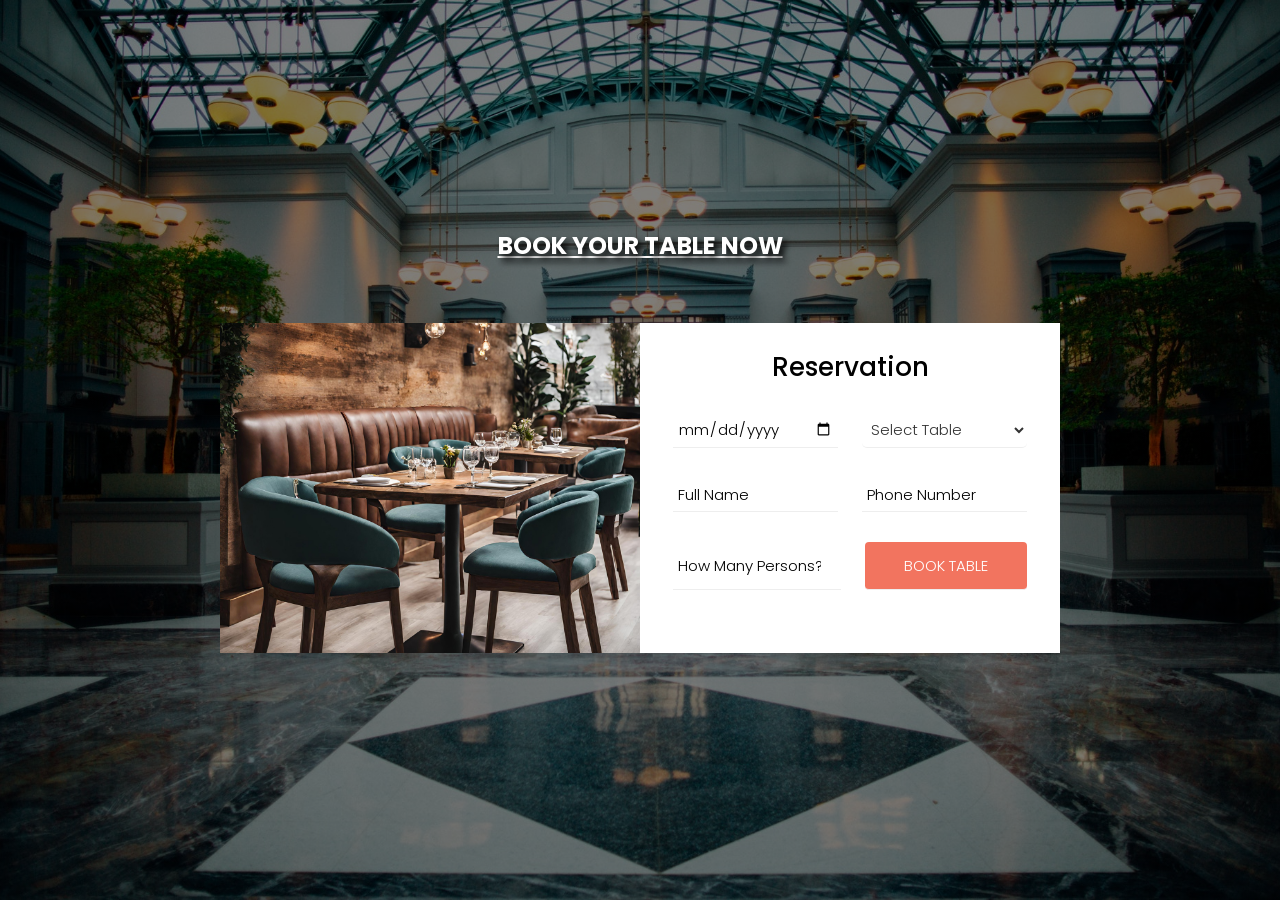
<file: reserve.html>
<!DOCTYPE html>
<html lang="en">
<head>
    <meta charset="UTF-8">
    <meta name="viewport" content="width=device-width, initial-scale=1.0">
    <link rel="shortcut icon" href="assets/images/favicon.svg" type="image/x-icon">
    <title>Reservation</title>
    <link rel="stylesheet" href="main.css">

    <!-- <script>
        function showAlert() {
            alert("You have booked a table successfully. Thanks!");
        }


        
        // let url='https://script.google.com/macros/s/AKfycbw_R9-B5CXUjOLDxqJJUdqwPtGDMxske-B5zoiMfsdc3CLrJkYyJmSpD4t_Ipr9ywyMyQ/exec'
        // let form=document.querySelector('#form');
        // form.addEventListener("book table",(e)=> {
        //     let data = new FormData(form);
        //     fetch(url,{
        //         method:"POST",
        //         body:data
        //     }).then((res)=>res.text())
        //     .then((finalRes)=>console.log(finalRes))
        //     e.preventDefault();
        // })
    </script> -->

</head>
    <body>
        
        <section class = "banner">
            <h2>BOOK YOUR TABLE NOW</h2>
            <div class = "card-container">
                <div class = "card-img">
                    <!-- image here -->
                     <!-- <img src="./assets/images/card-img.jpg" width="50" height="50" alt="image"> -->
                </div>

                <div class = "card-content">
                    <h3>Reservation</h3>
                    <form method="post" id="form">
                        <div class = "form-row">
                            <input type = "date" placeholder="Select Date" name="date" required>
                            <!-- <select title = "days" name="days" required>
                                <option value = "day-select">Select Day</option>
                                <option value = "sunday">Sunday</option>
                                <option value = "monday">Monday</option>
                                <option value = "tuesday">Tuesday</option>
                                <option value = "wednesday">Wednesday</option>
                                <option value = "thursday">Thursday</option>
                                <option value = "friday">Friday</option>
                                <option value = "saturday">Saturday</option>
                            </select> -->
                            
                            <select title="Choose your table" required>
                                <option value="number">Select Table</option>
                                <option value="T-1">T-1</option>
                                <!-- <option value="T-2">T-2</option> -->
                                <option value="T-3">T-3</option>
                                <option value="T-4">T-4</option>
                                <!-- <option value="T-5">T-5</option> -->
                                <option value="T-6">T-6</option>
                                <option value="T-7">T-7</option>
                            </select>
                            
                        </div>
                        
                        <div class = "form-row">
                            <input type = "text" placeholder="Full Name" name="name" required>
                            <input type = "text" placeholder="Phone Number" name="phone" required>
                        </div>
                        
                        
                        <div class = "form-row">
                            <input type = "number" placeholder="How Many Persons?" min = "1" name="person" required>
                            <!-- <input type = "submit" value = "BOOK TABLE" onclick="redirectToThankYou()" name="btn"> -->
                            <input type="submit" value="BOOK TABLE" onclick="redirectToPayment()" name="btn">

                        </div>
                        
                    </form>
                </div>
            </div>
        </section>
       <script src="script.js"></script>
          
        
    </body>
</html>
</file>
<file: admin.css>
body{
	margin: 0;
	padding: 0;
	display: flex;
	justify-content: center;
	align-items: center;
	min-height: 100vh;
	font-family: 'Jost', sans-serif;
	background: linear-gradient(to bottom, #0f0c29, #302b63, #24243e);
}
.main{
	width: 350px;
	height: 500px;
	background: red;
	overflow: hidden;
	background: url("https://doc-08-2c-docs.googleusercontent.com/docs/securesc/68c90smiglihng9534mvqmq1946dmis5/fo0picsp1nhiucmc0l25s29respgpr4j/1631524275000/03522360960922298374/03522360960922298374/1Sx0jhdpEpnNIydS4rnN4kHSJtU1EyWka?e=view&authuser=0&nonce=gcrocepgbb17m&user=03522360960922298374&hash=tfhgbs86ka6divo3llbvp93mg4csvb38") no-repeat center/ cover;
	border-radius: 10px;
	box-shadow: 5px 20px 50px #000;
}
#chk{
	display: none;
}
.signup{
	position: relative;
	width:100%;
	height: 100%;
}
label{
	color: #fff;
	font-size: 2.3em;
	justify-content: center;
	display: flex;
	margin: 60px;
	font-weight: bold;
	cursor: pointer;
	transition: .5s ease-in-out;
}
input{
	width: 60%;
	height: 20px;
	background: #e0dede;
	justify-content: center;
	display: flex;
	margin: 20px auto;
	padding: 10px;
	border: none;
	outline: none;
	border-radius: 5px;
}
button{
	width: 60%;
	height: 40px;
	margin: 10px auto;
	justify-content: center;
	display: block;
	color: #fff;
	background: #573b8a;
	font-size: 1em;
	font-weight: bold;
	margin-top: 20px;
	outline: none;
	border: none;
	border-radius: 5px;
	transition: .2s ease-in;
	cursor: pointer;
}
button:hover{
	background: #6d44b8;
}
.login{
	height: 460px;
	background: #eee;
	border-radius: 60% / 10%;
	transform: translateY(-180px);
	transition: .8s ease-in-out;
}
.login label{
	color: #573b8a;
	transform: scale(.6);
}

#chk:checked ~ .login{
	transform: translateY(-500px);
}
#chk:checked ~ .login label{
	transform: scale(1);	
}
#chk:checked ~ .signup label{
	transform: scale(.6);
}
</file>
<file: order.css>
@import url('https://fonts.googleapis.com/css2?family=Poppins:wght@300;500;700&display=swap');


*{
    box-sizing: border-box;
    padding: 0;
    margin: 0;
}
body{
    font-family: 'Poppins', sans-serif;
}
.banner{
    min-height: 100vh;
    background: linear-gradient(rgba(0, 0, 0, 0.5), rgba(0, 0, 0, 0.5)), url("./assets/images/banner-img.jpg") center/cover no-repeat;
    display: flex;
    flex-direction: column;
    justify-content: center;
    align-items: center;
    color: #fff;
    padding-bottom: 20px;
}
.card-container{
    display: grid;
    grid-template-columns: 420px 420px;
}
.card-img{
    background: url("./assets/images/pizza.jpg") center/cover no-repeat;
}
.banner h2{
    padding-bottom: 40px;
    margin-bottom: 20px;
}
.card-content{
    background: #fff;
    height: 350px;
}
.card-content h3{
    text-align: center;
    color: #000;
    padding: 25px 0 10px 0;
    font-size: 26px;
    font-weight: 500;
}
.form-row{
    display: flex;
    width: 90%;
    margin: 0 auto;
}
form select, form input{
    display: block;
    width: 100%;
    margin: 15px 12px;
    padding: 5px;
    font-size: 15px;
    font-family: 'Poppins', sans-serif;
    outline: none;
    border: none;
    border-bottom: 1px solid #eee;
    font-weight: 300;
}
form input[type = text], form input[type = number], form input::placeholder, select{
    color: black;
}
form input[type = submit]{
    color: #fff;
    background: #f2745f;
    padding: 12px 0;
    border-radius: 4px;
    cursor: pointer;
}
form input[type = submit]:hover{
    opacity: 0.9;
}
@media(max-width: 800px){
    .card-container{
        grid-template-columns: 100%;
        width: 100vw;
        
    }
    .card-img{
        height: 330px;
    }
}

@media (max-width: 800px){
    .card-img{
        width: 100%;
        height: 600px;
        scale: 0.62;
        margin-top: -180px;
    }
    .card-content
    {
        margin-top: -180px;
        scale: 0.62;
    }

    .banner h2{
        font-size: 2rem;
      
       
    }
    
}
</file>
<file: payment.css>
@import url('https://fonts.googleapis.com/css2?family=Poppins:wght@300;400;500;600;700;800;900&display=swap');

* {
    margin: 0;
    padding: 0;
    box-sizing: border-box;
    font-family: 'Poppins', sans-serif;
}

.container {
    display: flex;
    justify-content: center;
    align-items: center;
    min-height: 100vh;
    background: #1f242d;
    padding: 25px;
}

.container form {
    width: 700px;
    padding: 40px;
    background: #fff;
    border-radius: 10px;
}

form .row {
    display: flex;
    gap: 15px;
    flex-wrap: wrap;
}

.row .column {
    flex: 1 1 250px;
}

.column .title {
    font-size: 20px;
    color: #333;
    text-transform: uppercase;
    margin-bottom: 5px;
}

.column .input-box {
    margin: 15px 0;
}

.input-box span {
    display: block;
    margin-bottom: 10px;
}

.input-box input {
    width: 100%;
    padding: 10px 15px;
    border: 1px solid #ccc;
    border-radius: 6px;
    font-size: 15px;
}

.column .flex {
    display: flex;
    gap: 15px;
}

.flex .input-box {
    margin-top: 5px;
}

.input-box img {
    height: 34px;
    margin-top: 5px;
    filter: drop-shadow(0 0 1px #000);
}

form .btn {
    width: 100%;
    padding: 12px;
    background: #8175d3;
    border: none;
    outline: none;
    border-radius: 6px;
    font-size: 17px;
    color: #fff;
    margin-top: 5px;
    cursor: pointer;
    transition: .5s;
}

form .btn:hover {
    background: #6a5acd;
}
</file>
<file: main.css>
@import url('https://fonts.googleapis.com/css2?family=Poppins:wght@300;500;700&display=swap');


*{
    box-sizing: border-box;
    padding: 0;
    margin: 0;
}
body{
    font-family: 'Poppins', sans-serif;
}
.banner{
    min-height: 100vh;
    background: linear-gradient(rgba(0, 0, 0, 0.5), rgba(0, 0, 0, 0.5)), url("./assets/images/banner-img.jpg") center/cover no-repeat;
    display: flex;
    flex-direction: column;
    justify-content: center;
    align-items: center;
    color: #fff;
    padding-bottom: 20px;
}
.card-container{
    display: grid;
    grid-template-columns: 420px 420px;
}
.card-img{
    background: url("./assets/images/restra.jpg") center/cover no-repeat;
}
.banner h2{
    padding-bottom: 40px;
    margin-bottom: 20px;
    text-shadow: 4px 4px 6px black;
    text-decoration: underline;
}
.card-content{
    background: #fff;
    height: 330px;
}
.card-content h3{
    text-align: center;
    color: #000;
    padding: 25px 0 10px 0;
    font-size: 26px;
    font-weight: 500;
}
.form-row{
    display: flex;
    width: 90%;
    margin: 0 auto;
}
form select, form input{
    display: block;
    width: 100%;
    margin: 15px 12px;
    padding: 5px;
    font-size: 15px;
    font-family: 'Poppins', sans-serif;
    outline: none;
    border: none;
    border-bottom: 1px solid #eee;
    font-weight: 300;
}
form input[type = text], form input[type = number], form input::placeholder, select{
    color: black;
}
form input[type = submit]{
    color: #fff;
    background: #f2745f;
    padding: 12px 0;
    border-radius: 4px;
    cursor: pointer;
}
form input[type = submit]:hover{
    opacity: 0.9;
}

select {
    padding: 10px;
    font-size: 16px;
    margin: 20px;
    border: 2px solid #6a11cb;
    border-radius: 5px;
    background: #fff;
    color: #333;
  }

  select option {
    color: #333;
  }

  select option[value="T-5"], 
  select option[value="T-7"],
  select option[value="T-2"] {
    color: #888;
    background-color: #f0f0f0;
    pointer-events: none;
  }
  
@media(max-width: 992px){
    .card-container{
        grid-template-columns: 100%;
        width: 100vw;
    }
    .card-img{
        height: 330px;
    }
}
</file>
